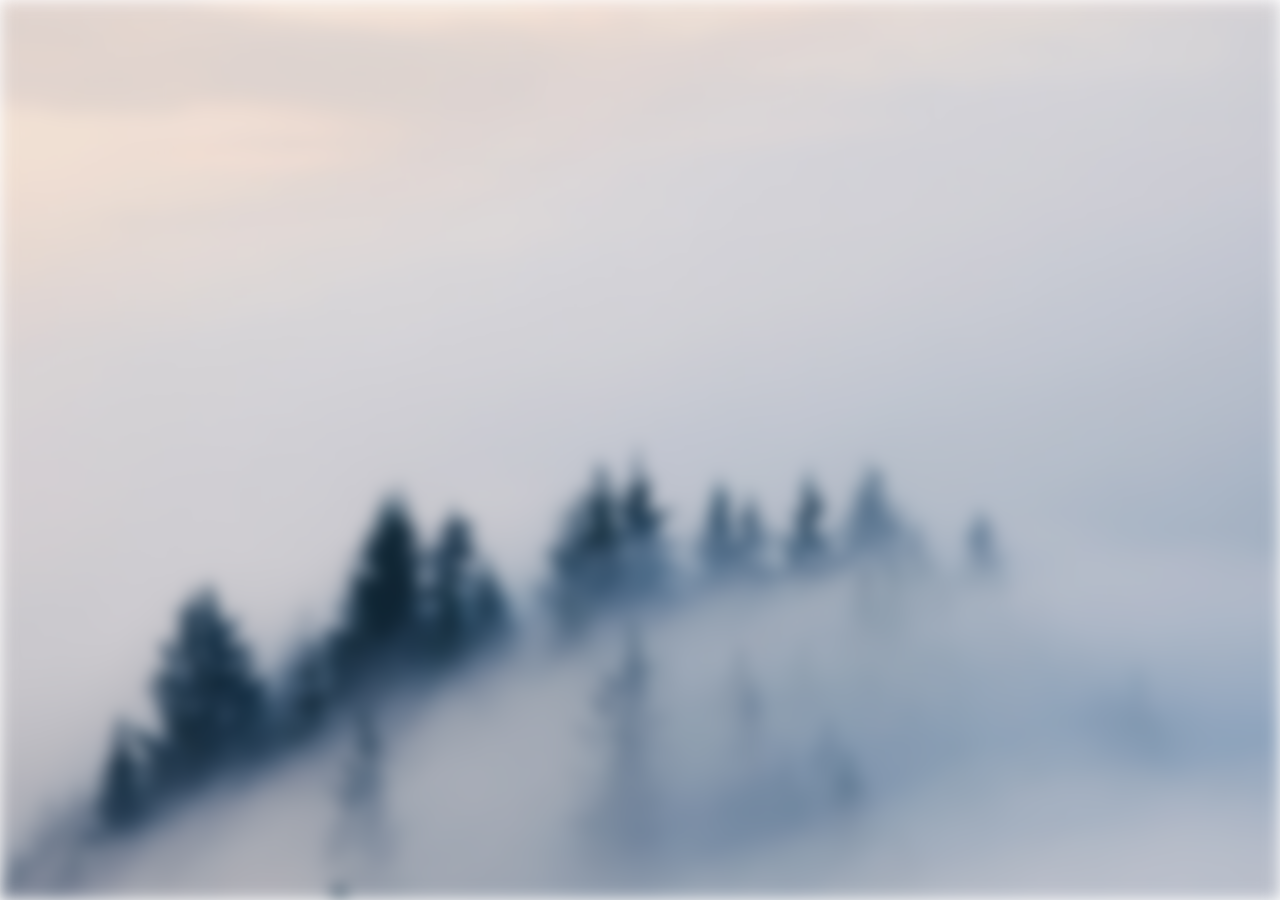
<file: 毛玻璃/index.html>
<!DOCTYPE html>
<html lang="en">
<head>
    <meta charset="UTF-8">
    <meta name="viewport" content="width=device-width, initial-scale=1.0">
    <link rel="stylesheet" href="index.css">
    <title>全屏毛玻璃</title>
</head>
<body>
    <div id="container">
        <div id="blur"></div>
    </div>
</body>
</html>
</file>
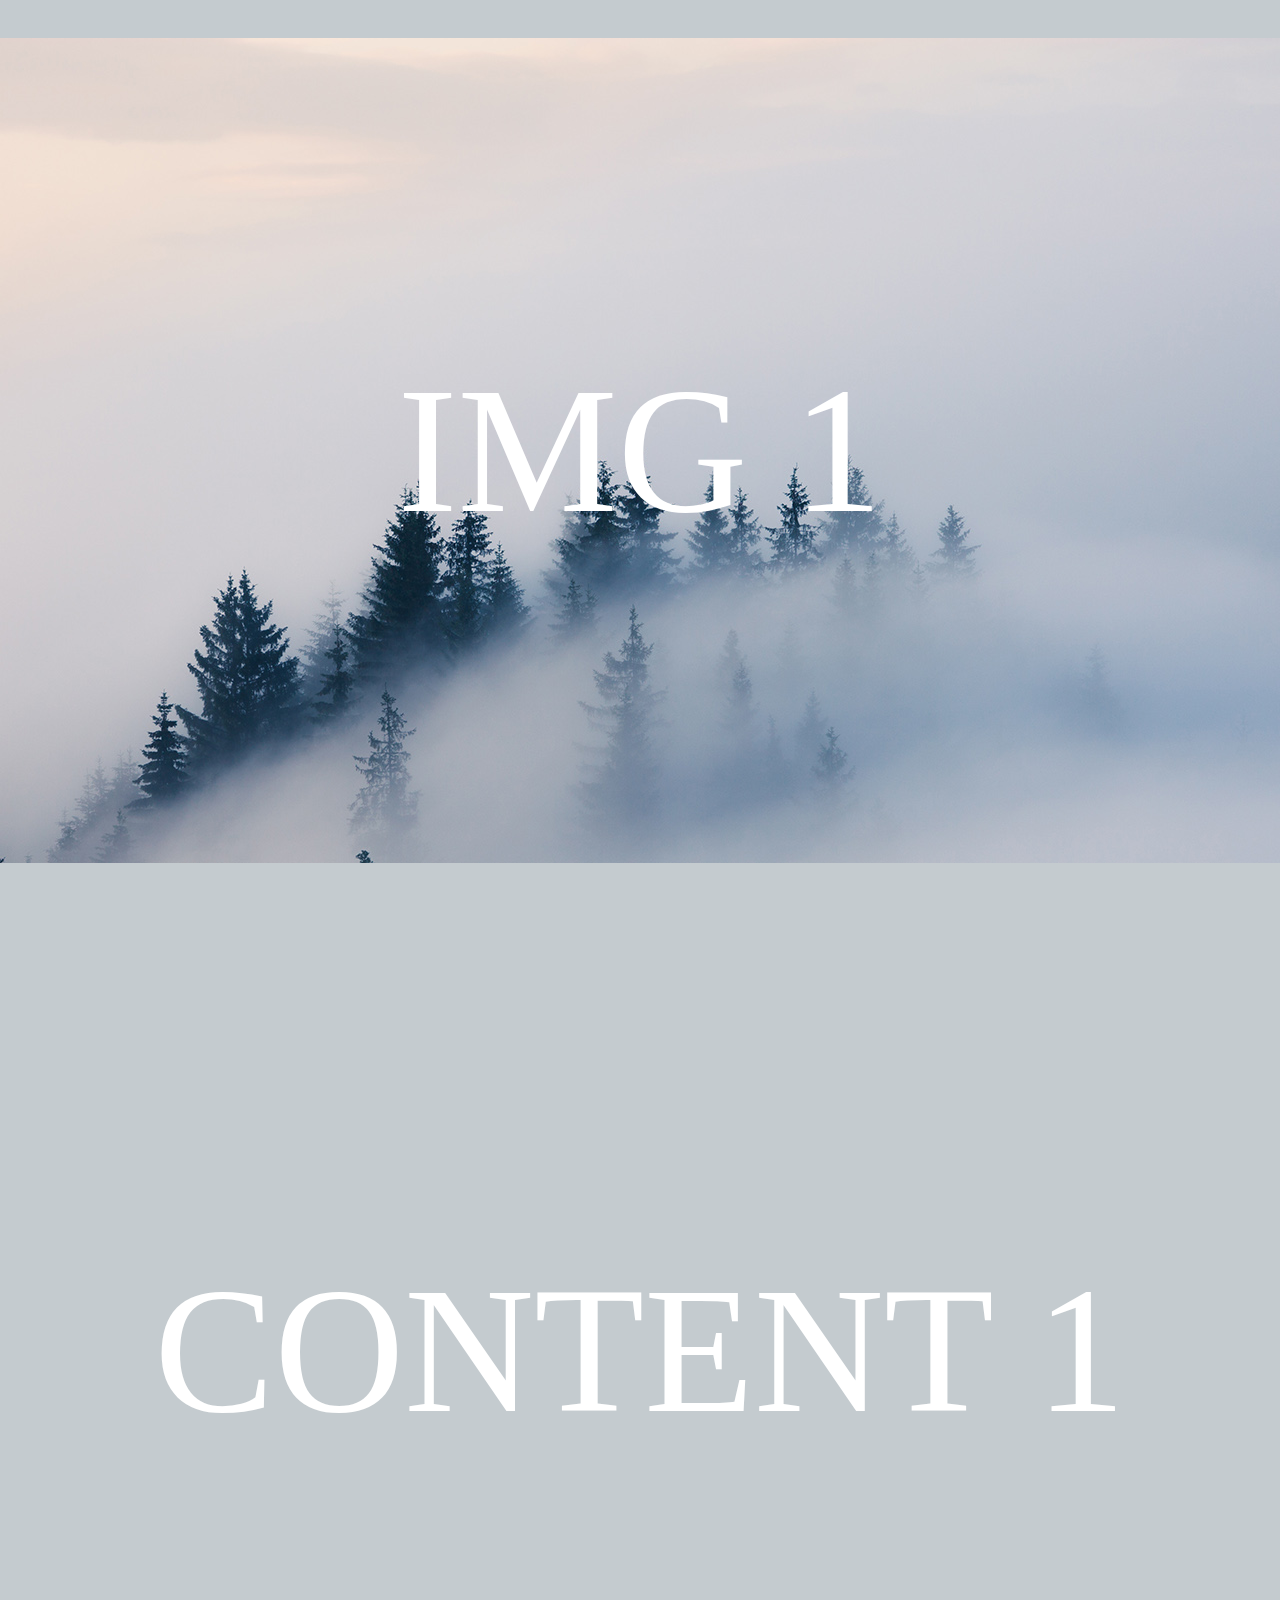
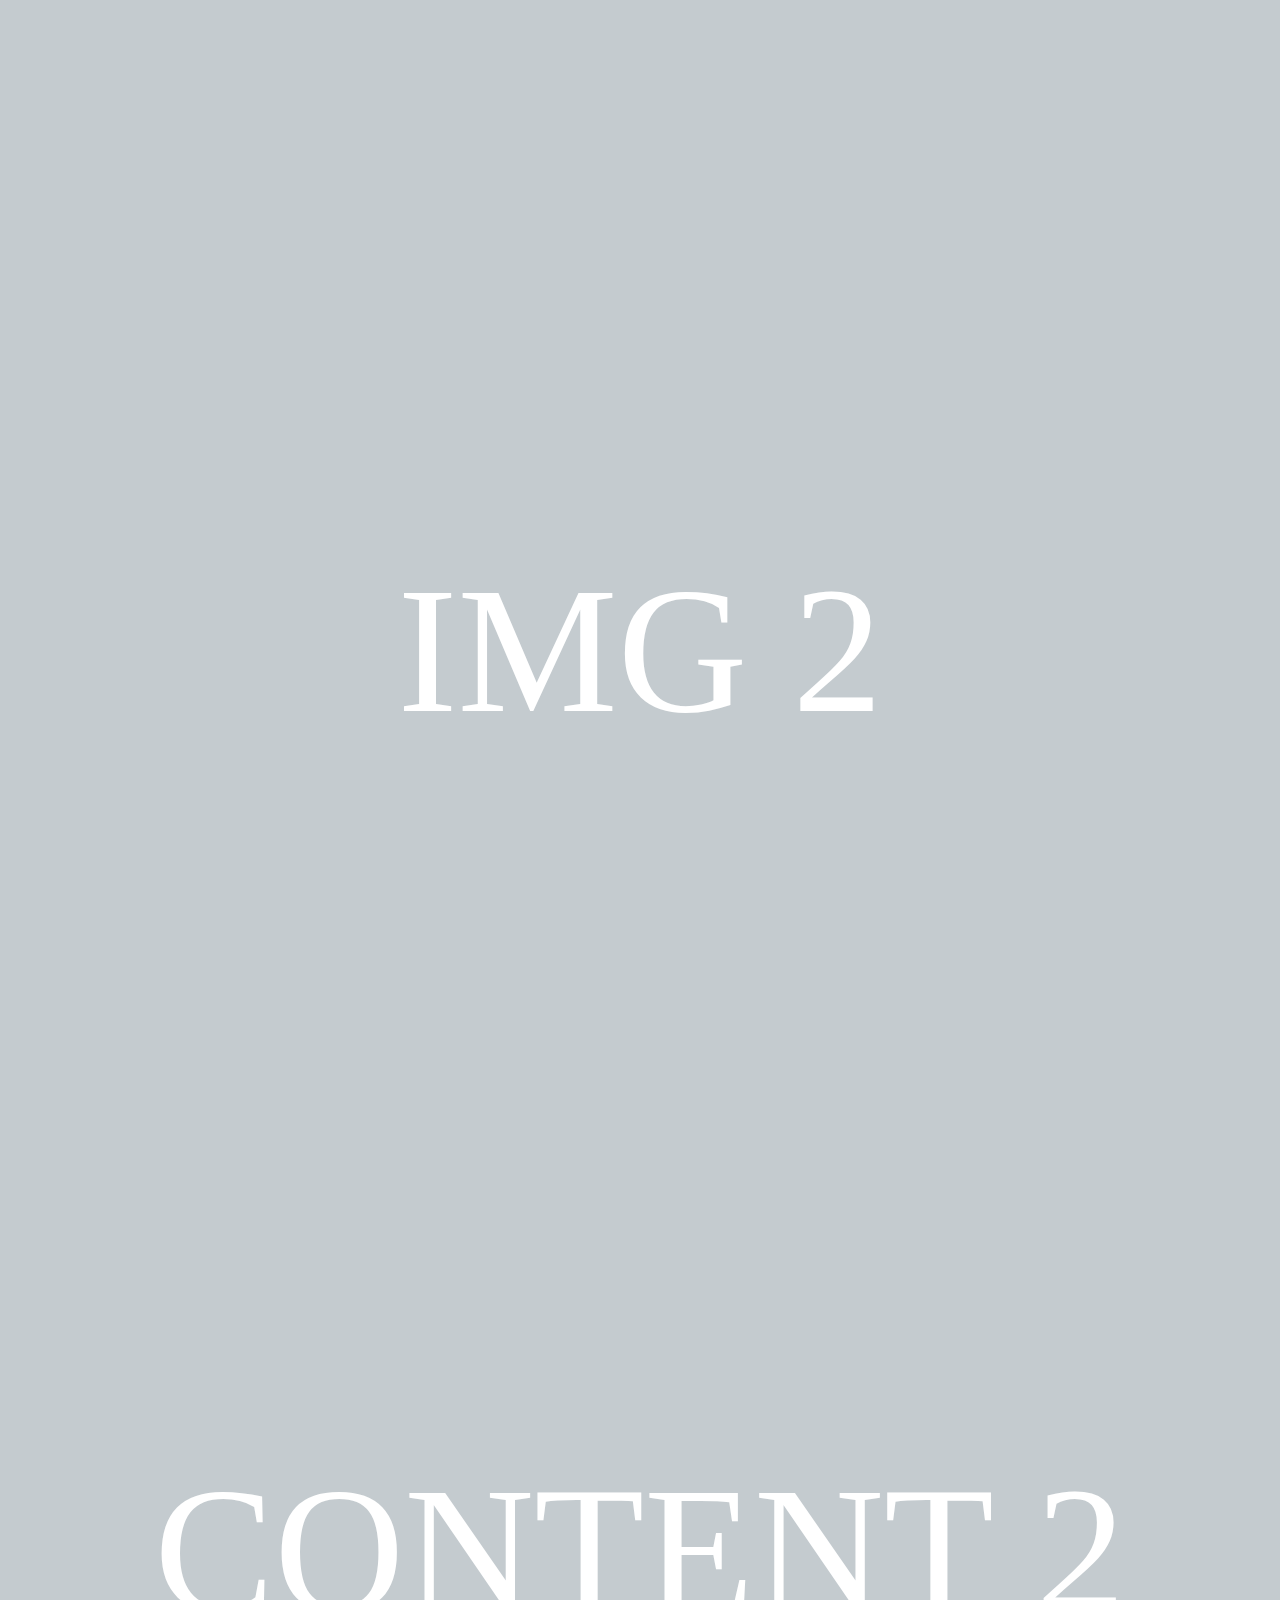
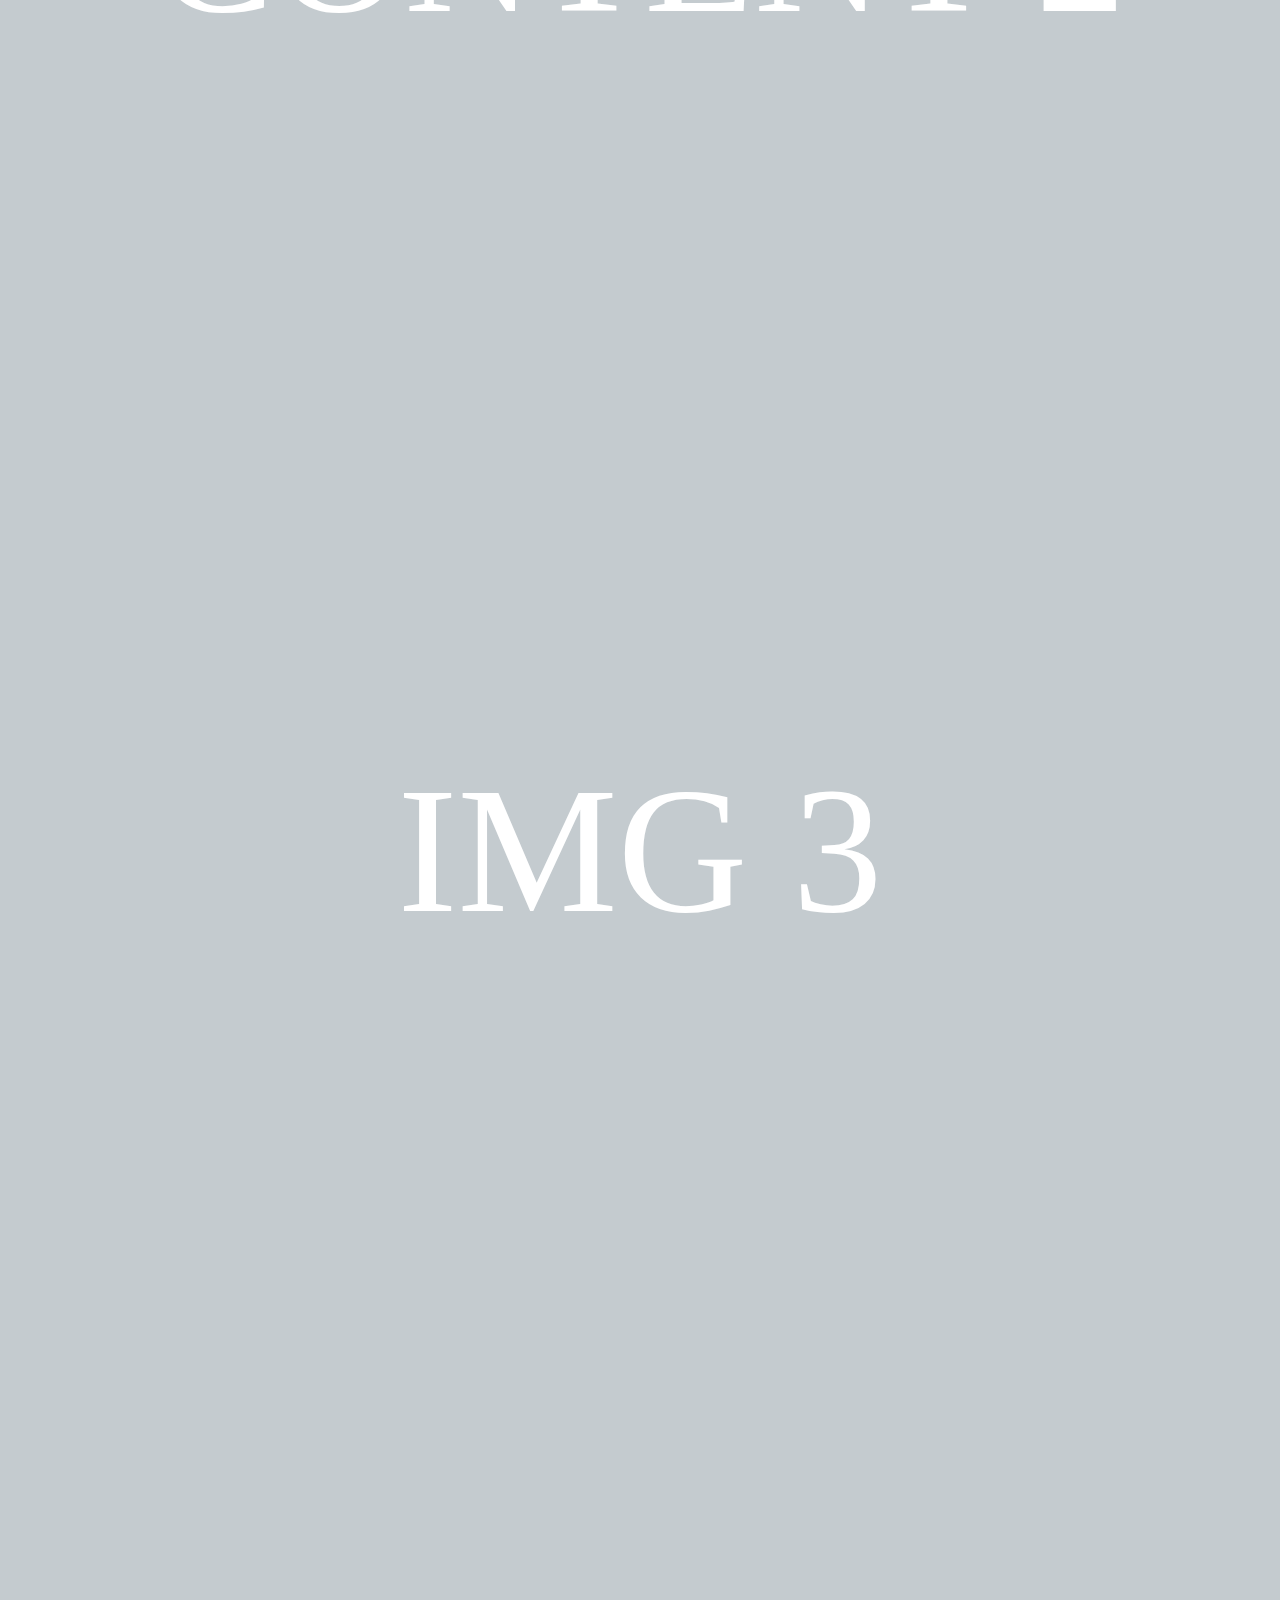
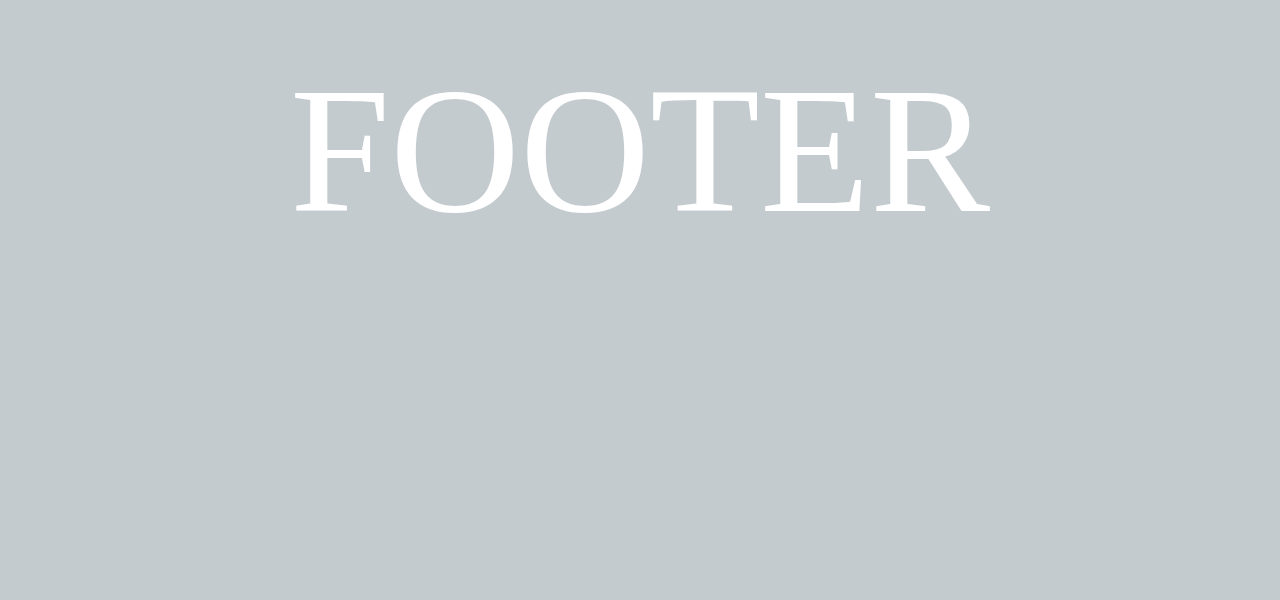
<file: 视差/index.html>
<!DOCTYPE html>
<html lang="en">
<head>
    <meta charset="UTF-8">
    <meta name="viewport" content="width=device-width, initial-scale=1.0">
    <link rel="stylesheet" href="index.css">
    <title>纯css的视差动画</title>
</head>
<body>
    <div id="container">
        <section id="img1" class="img">IMG 1</section>
        <section id="content1">CONTENT 1</section>
        <section id="img2" class="img">IMG 2</section>
        <section id="content2">CONTENT 2</section>
        <section id="img3" class="img">IMG 3</section>
        <section id="footer">FOOTER</section>
    </div>
</body>
</html>
</file>
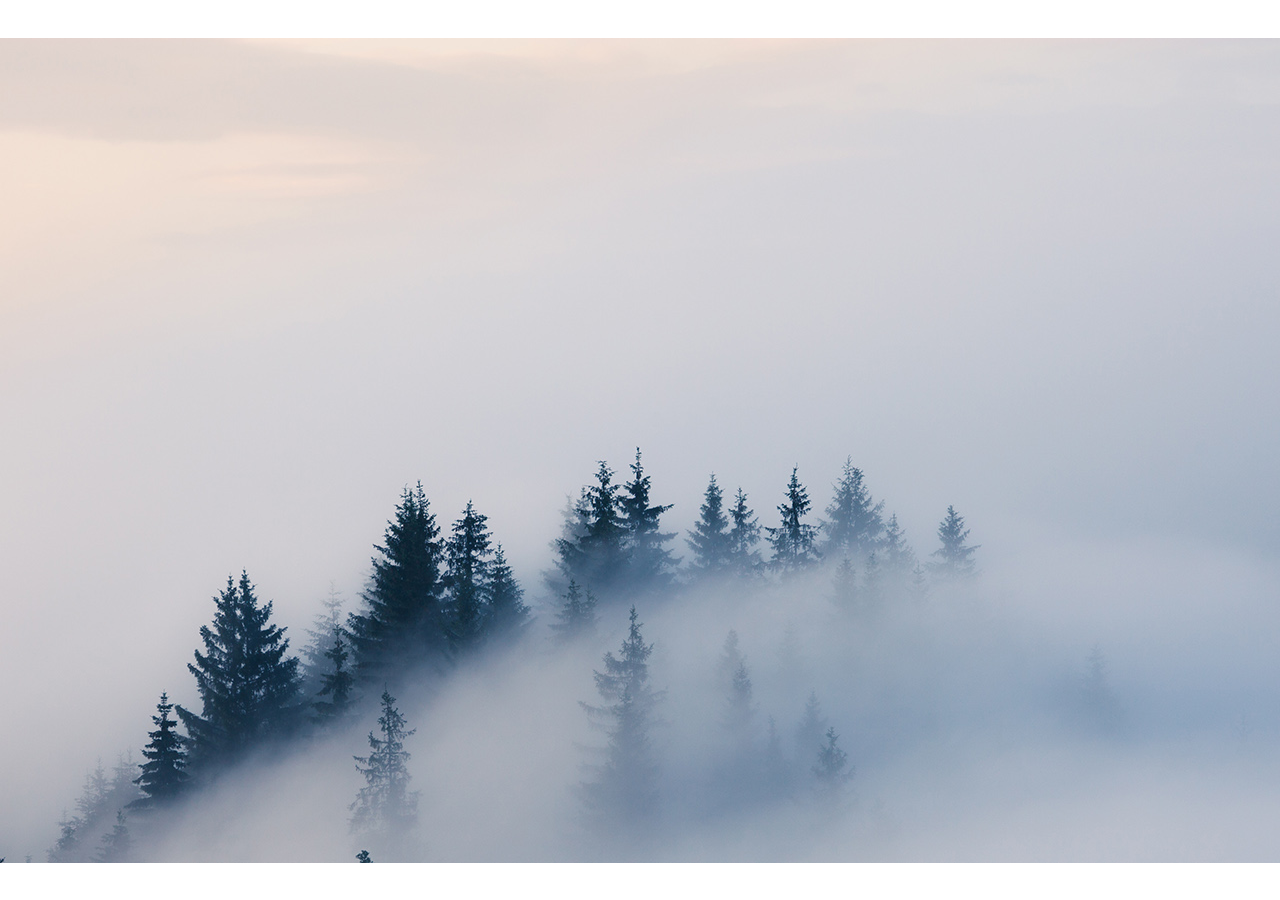
<file: wave/wave.html>
<!DOCTYPE html>
<html lang="en">
<head>
    <meta charset="UTF-8">
    <meta http-equiv="X-UA-Compatible" content="IE=edge">
    <meta name="viewport" content="width=device-width, initial-scale=1.0">
    <link href="wave.css" type="text/css" rel="stylesheet"/>
    <title>Document</title>
    <style>
        *{
            padding: 0;
            margin: 0;
        }
        #container{
            height: 100vh;
            width: 100vw;
            position: relative;
            top: 0;
            left: 0;
            background-image: url('1.jpg');
            overflow: hidden;
            background-size: auto;
            background-position: center;
            background-attachment: cover;
            background-repeat: no-repeat;
            max-width: 100%;
            user-select: none;
            cursor: default;
        }
    </style>
</head>
<body>
    <div class="g-container"></div>
    <div id="container"></div>
</body>
<!-- <script src="https://static.codepen.io/assets/common/stopExecutionOnTimeout-9bf952ccbbd13c245169a0a1190323a27ce073a3d304b8c0fdf421ab22794a58.js"></script> -->
        <script src="https://cdnjs.cloudflare.com/ajax/libs/jquery/3.3.1/jquery.min.js"></script>
        <script id="rendered-js">
        (function () {
            let x, y;
            let index = 0;
            let screenSizeWidth = $('body').width();
            let screenSizeHeight = $('body').height();
            let halfvmin = (screenSizeWidth > screenSizeHeight ? screenSizeHeight / 2 : screenSizeWidth / 2) * 0.8;
            console.log('halfvmin', halfvmin);
            $(document).on("click", function (e) {
                x = e.pageX;
                y = e.pageY;
                waveMove(x, y, index++);
            });
            function waveMove(x, y, z) {
                $(".g-container").append(`
                        <div class="g-position g-position${z}" style="top:${y - halfvmin}px; left:${x - halfvmin}px; z-index:${z}">
                            <div class="g-center">
                                <div class="wave g-wave1"></div>
                                <div class="wave g-wave2"></div>
                                <div class="wave g-wave3"></div>
                                <div class="wave g-wave4"></div>
                            </div>
                        </div>
                    `);
                setTimeout(function () {
                $(`.g-position${z}`).remove();
                }, 3000);
            }
            })();
            </script>
        <!-- <script src="https://static.codepen.io/assets/editor/iframe/iframeRefreshCSS-8a264da60d1f38eaa58c8243fe0ad6a782e98673c75eb542ccf03bc0efbfe2de.js"></script> -->
</html>
</file>
<file: 毛玻璃/index.css>
*{
    padding: 0;
    margin: 0;
}
#container{
    position: relative;
    top: 0;
    left: 0;
    height: 100vh;
    width: 100vw;
    display: flex;
    justify-content: center;
    align-items: center;
}
#blur{
    height: 100vh;
    width: 100vw;
    background-image: url(images/1.jpg);
    background-size: cover;
    background-position: center;
    background-attachment: fixed;
    background-repeat: no-repeat;
    filter: blur(8px);
    -webkit-filter: blur(8px);
}
</file>
<file: 视差/index.css>
*{
    padding: 0;
    margin: 0;
}
::-webkit-scrollbar{
    display: none;
}
#container{
    width: 100vw;
    height: auto;
}
section{
    height: 100vh;
    background-color: #c4cbcf;
    color: #fff;
    font-size: 20vh;
    display: flex;
    justify-content: center;
    align-items: center;
}
.img{
    background-size: auto;
    background-position: center;
    overflow: hidden;
    background-attachment: fixed;
    background-repeat: no-repeat;
    max-width: 100%;
    user-select: none;
    cursor: default;
}
#img1{
    background-image: url(images/1.jpg);
}
#img2{
    background-image: url(images/3.jpg);
}
#img3{
    background-image: url(images/6.jpg);
}
</file>
<file: wave/wave.css>
.g-position {
    position: absolute;
    width: 80vmin;
    height: 80vmin;
}
.g-center {
    position: relative;
    width: 100%;
    height: 100%;
}
.wave {
    position: absolute;
    top: calc((100% - 40vmin)/2);
    left: calc((100% - 40vmin)/2);
    width: 40vmin;
    height: 40vmin;
    border-radius: 50%;
    background-image: url("1.jpg");
    background-attachment: fixed;
    background-position: center center;
    -webkit-transform: translate3d(0, 0, 0);
    transform: translate3d(0, 0, 0);
    opacity: 0;
    -webkit-transition: all .2s;
    transition: all .2s;
}
.g-wave1 {
    background-size: auto 106%;
    -webkit-animation: wave 1s ease-out 0.1s;
    animation: wave 1s ease-out 0.1s;
    -webkit-animation-fill-mode: forwards;
    animation-fill-mode: forwards;
    z-index: 10;
}
.g-wave2 {
    background-size: auto 102%;
    -webkit-animation: wave 1s ease-out 0.15s;
    animation: wave 1s ease-out 0.15s;
    -webkit-animation-fill-mode: forwards;
    animation-fill-mode: forwards;
    z-index: 20;
}
.g-wave3 {
    background-size: auto 104%;
    -webkit-animation: wave 1s ease-out 0.25s;
    animation: wave 1s ease-out 0.25s;
    -webkit-animation-fill-mode: forwards;
    animation-fill-mode: forwards;
    z-index: 30;
}
.g-wave4 {
    background-size: auto 100%;
    -webkit-animation: wave 1s ease-out 0.4s;
    animation: wave 1s ease-out 0.4s;
    -webkit-animation-fill-mode: forwards;
    animation-fill-mode: forwards;
    z-index: 40;
}
@-webkit-keyframes wave {
    0% {
        top: calc((100% - 40vmin)/2);
        left: calc((100% - 40vmin)/2);
        width: 40vmin;
        height: 40vmin;
        opacity: 1;
    }
    99% {
        opacity: 1;
    }
    100% {
        top: calc((100% - 60vmin)/2);
        left: calc((100% - 60vmin)/2);
        width: 60vmin;
        height: 60vmin;
        opacity: 0;
    }
}
</file>
